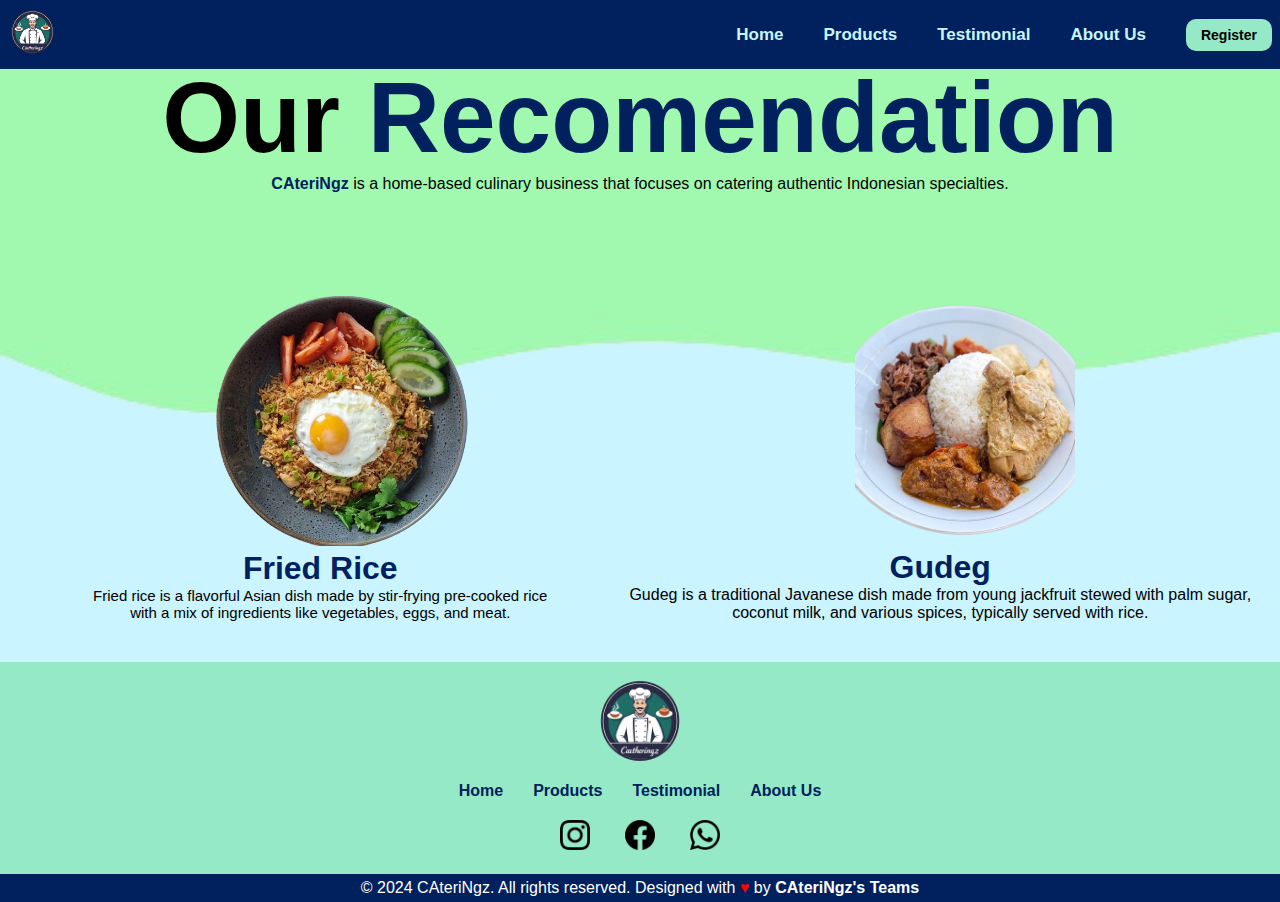
<file: index.html>
<!DOCTYPE html>
<html lang="en">
<head>
    <meta charset="UTF-8">
    <meta name="viewport" content="width=device-width, initial-scale=1.0">
    <title>Home Page</title>
    <link rel="stylesheet" href="style.css">
</head>
<body>
    <!-- NAVBAR -->
    <div class="navbar">
        <div class="logo">
            <img src="./Asset/Logo.png" alt="">
        </div>

        <div class="hamburger-btn" onclick="toggleNavbar()">
            <div class="bar"></div>
            <div class="bar"></div>
            <div class="bar"></div>
        </div>

        <ul class="navigate">
            <li><a href="index.html">Home</a></li>
            <li><a href="./HTML/product.html">Products</a></li>
            <li><a href="./HTML/testimoni.html">Testimonial</a></li>
            <li><a href="./HTML/about.html">About Us</a></li>
        </ul>

        <div class="register-btn">
            <button><a href="./HTML/register.html">Register</a></button>
        </div>
    </div>

    <div class="home" id="home">
        <div class="title">
            <h1>Our <span>Recomendation</span></h1>
            <p><span>CAteriNgz</span> is a home-based culinary business that focuses on catering authentic Indonesian specialties.</p>
        </div>

        <div class="context">
            <div class="left-content">
                <img src="./Asset/Nasi Goreng.png" alt="">
                <h1><span>Fried Rice</span></h1>
                <p>Fried rice is a flavorful Asian dish made by stir-frying pre-cooked rice with a mix of ingredients like vegetables, eggs, and meat.</p>
            </div>

            <div class="right-content">
                <img src="./Asset/Gudeg.png" alt="">
                <h1><span>Gudeg</span></h1>
                <p>Gudeg is a traditional Javanese dish made from young jackfruit stewed with palm sugar, coconut milk, and various spices, typically served with rice.</p>
            </div>
        </div>
    </div>


    <!-- FOOTER -->
    <div class="footer">
        <div class="logo-footer">
            <img src="./Asset/Logo.png" alt="">
        </div>

        <ul class="nav">
            <li><a href="index.html">Home</a></li>
            <li><a href="./HTML/product.html">Products</a></li>
            <li><a href="./HTML/testimoni.html">Testimonial</a></li>
            <li><a href="./HTML/about.html">About Us</a></li>
        </ul>

        <div class="contact">
            <a href="https://www.instagram.com/" target="_blank">
                <img src="./Asset/Instagram.png" alt="">
            </a>
            <a href="https://www.facebook.com/" target="_blank">
                <img src="./Asset/Facebook.png" alt="">
            </a>
            <a href="https://web.whatsapp.com/" target="_blank">
                <img src="./Asset/Whatsapp.png" alt="">
            </a>
        </div>

        <div class="copy-right">
            <p>&copy; 2024 CAteriNgz. All rights reserved. Designed with <span class="hearts">&hearts; </span> by <span class="fo">CAteriNgz's Teams</span></p>
        </div>
    </div>
</body>

<script src="../script.js"></script>

</html>
</file>
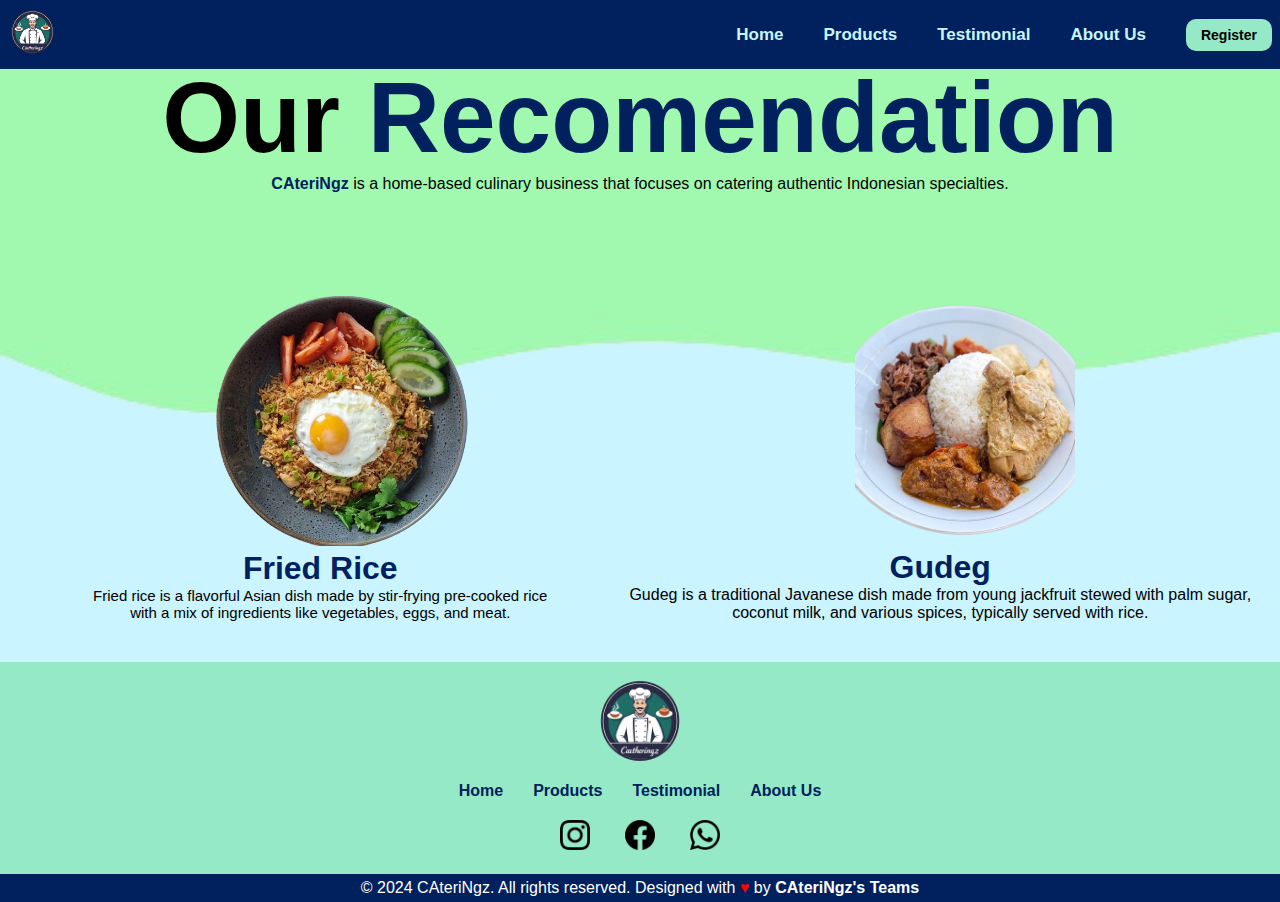
<file: HTML/index.html>
<!DOCTYPE html>
<html lang="en">
<head>
    <meta charset="UTF-8">
    <meta name="viewport" content="width=device-width, initial-scale=1.0">
    <title>Home Page</title>
    <link rel="stylesheet" href="../style.css">
</head>
<body>
    <!-- NAVBAR -->
    <div class="navbar">
        <div class="logo">
            <img src="../Asset/Logo.png" alt="">
        </div>

        <div class="hamburger-btn" onclick="toggleNavbar()">
            <div class="bar"></div>
            <div class="bar"></div>
            <div class="bar"></div>
        </div>

        <ul class="navigate">
            <li><a href="index.html">Home</a></li>
            <li><a href="product.html">Products</a></li>
            <li><a href="testimoni.html">Testimonial</a></li>
            <li><a href="about.html">About Us</a></li>
        </ul>

        <div class="register-btn">
            <button><a href="register.html">Register</a></button>
        </div>
    </div>

    <div class="home" id="home">
        <div class="title">
            <h1>Our <span>Recomendation</span></h1>
            <p><span>CAteriNgz</span> is a home-based culinary business that focuses on catering authentic Indonesian specialties.</p>
        </div>

        <div class="context">
            <div class="left-content">
                <img src="../Asset/Nasi Goreng.png" alt="">
                <h1><span>Fried Rice</span></h1>
                <p>Fried rice is a flavorful Asian dish made by stir-frying pre-cooked rice with a mix of ingredients like vegetables, eggs, and meat.</p>
            </div>

            <div class="right-content">
                <img src="../Asset/Gudeg.png" alt="">
                <h1><span>Gudeg</span></h1>
                <p>Gudeg is a traditional Javanese dish made from young jackfruit stewed with palm sugar, coconut milk, and various spices, typically served with rice.</p>
            </div>
        </div>
    </div>


    <!-- FOOTER -->
    <div class="footer">
        <div class="logo-footer">
            <img src="../Asset/Logo.png" alt="">
        </div>

        <ul class="nav">
            <li><a href="home.html">Home</a></li>
            <li><a href="product.html">Products</a></li>
            <li><a href="testimoni.html">Testimonial</a></li>
            <li><a href="about.html">About Us</a></li>
        </ul>

        <div class="contact">
            <a href="https://www.instagram.com/" target="_blank">
                <img src="../Asset/Instagram.png" alt="">
            </a>
            <a href="https://www.facebook.com/" target="_blank">
                <img src="../Asset/Facebook.png" alt="">
            </a>
            <a href="https://web.whatsapp.com/" target="_blank">
                <img src="../Asset/Whatsapp.png" alt="">
            </a>
        </div>

        <div class="copy-right">
            <p>&copy; 2024 CAteriNgz. All rights reserved. Designed with <span class="hearts">&hearts; </span> by <span class="fo">CAteriNgz's Teams</span></p>
        </div>
    </div>
</body>

<script src="../script.js"></script>

</html>
</file>
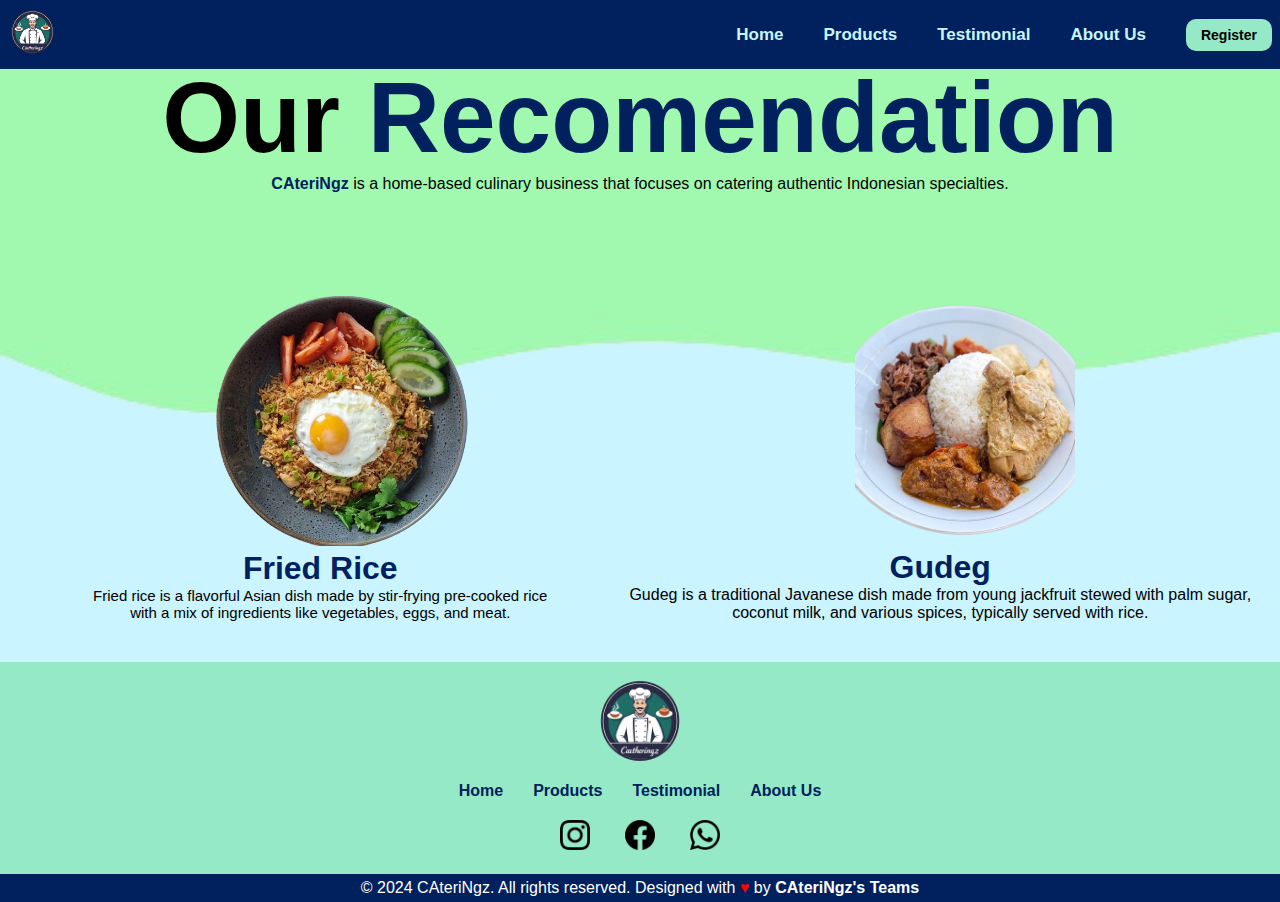
<file: home.html>
<!DOCTYPE html>
<html lang="en">
<head>
    <meta charset="UTF-8">
    <meta name="viewport" content="width=device-width, initial-scale=1.0">
    <title>Home Page</title>
    <link rel="stylesheet" href="style.css">
</head>
<body>
    <div class="navbar">
        <div class="logo">
            <img src="Asset/Logo.png" alt="">
        </div>

        <div class="hamburger-btn" onclick="toggleNavbar()">
            <div class="bar"></div>
            <div class="bar"></div>
            <div class="bar"></div>
        </div>

        <ul class="navigate">
            <li><a href="home.html">Home</a></li>
            <li><a href="product.html">Products</a></li>
            <li><a href="testimoni.html">Testimonial</a></li>
            <li><a href="about.html">About Us</a></li>
        </ul>

        <div class="register-btn">
            <button><a href="register.html">Register</a></button>
        </div>
    </div>

    <div class="home" id="home">
        <div class="title">
            <h1>Our <span>Recomendation</span></h1>
            <p><span>CAteriNgz</span> is a home-based culinary business that focuses on catering authentic Indonesian specialties.</p>
        </div>

        <div class="context">
            <div class="left-content">
                <img src="Asset/Nasi Goreng.png" alt="">
                <h1><span>Fried Rice</span></h1>
                <p>Fried rice is a flavorful Asian dish made by stir-frying pre-cooked rice with a mix of ingredients like vegetables, eggs, and meat.</p>
            </div>

            <div class="right-content">
                <img src="Asset/Gudeg.png" alt="">
                <h1><span>Gudeg</span></h1>
                <p>Gudeg is a traditional Javanese dish made from young jackfruit stewed with palm sugar, coconut milk, and various spices, typically served with rice.</p>
            </div>
        </div>
    </div>


    <!-- FOOTER -->
    <div class="footer">
        <div class="logo-footer">
            <img src="Asset/Logo.png" alt="">
        </div>

        <ul class="nav">
            <li><a href="home.html">Home</a></li>
            <li><a href="product.html">Products</a></li>
            <li><a href="testimoni.html">Testimonial</a></li>
            <li><a href="about.html">About Us</a></li>
        </ul>

        <div class="contact">
            <a href="https://www.instagram.com/" target="_blank">
                <img src="Asset/Instagram.png" alt="">
            </a>
            <a href="https://www.facebook.com/" target="_blank">
                <img src="Asset/Facebook.png" alt="">
            </a>
            <a href="https://web.whatsapp.com/" target="_blank">
                <img src="Asset/Whatsapp.png" alt="">
            </a>
        </div>

        <div class="copy-right">
            <p>&copy; 2024 CAteriNgz. All rights reserved. Designed with <span class="hearts">&hearts; </span> by <span class="fo">CAteriNgz's Teams</span></p>
        </div>
    </div>
</body>

<script src="script.js"></script>

</html>
</file>
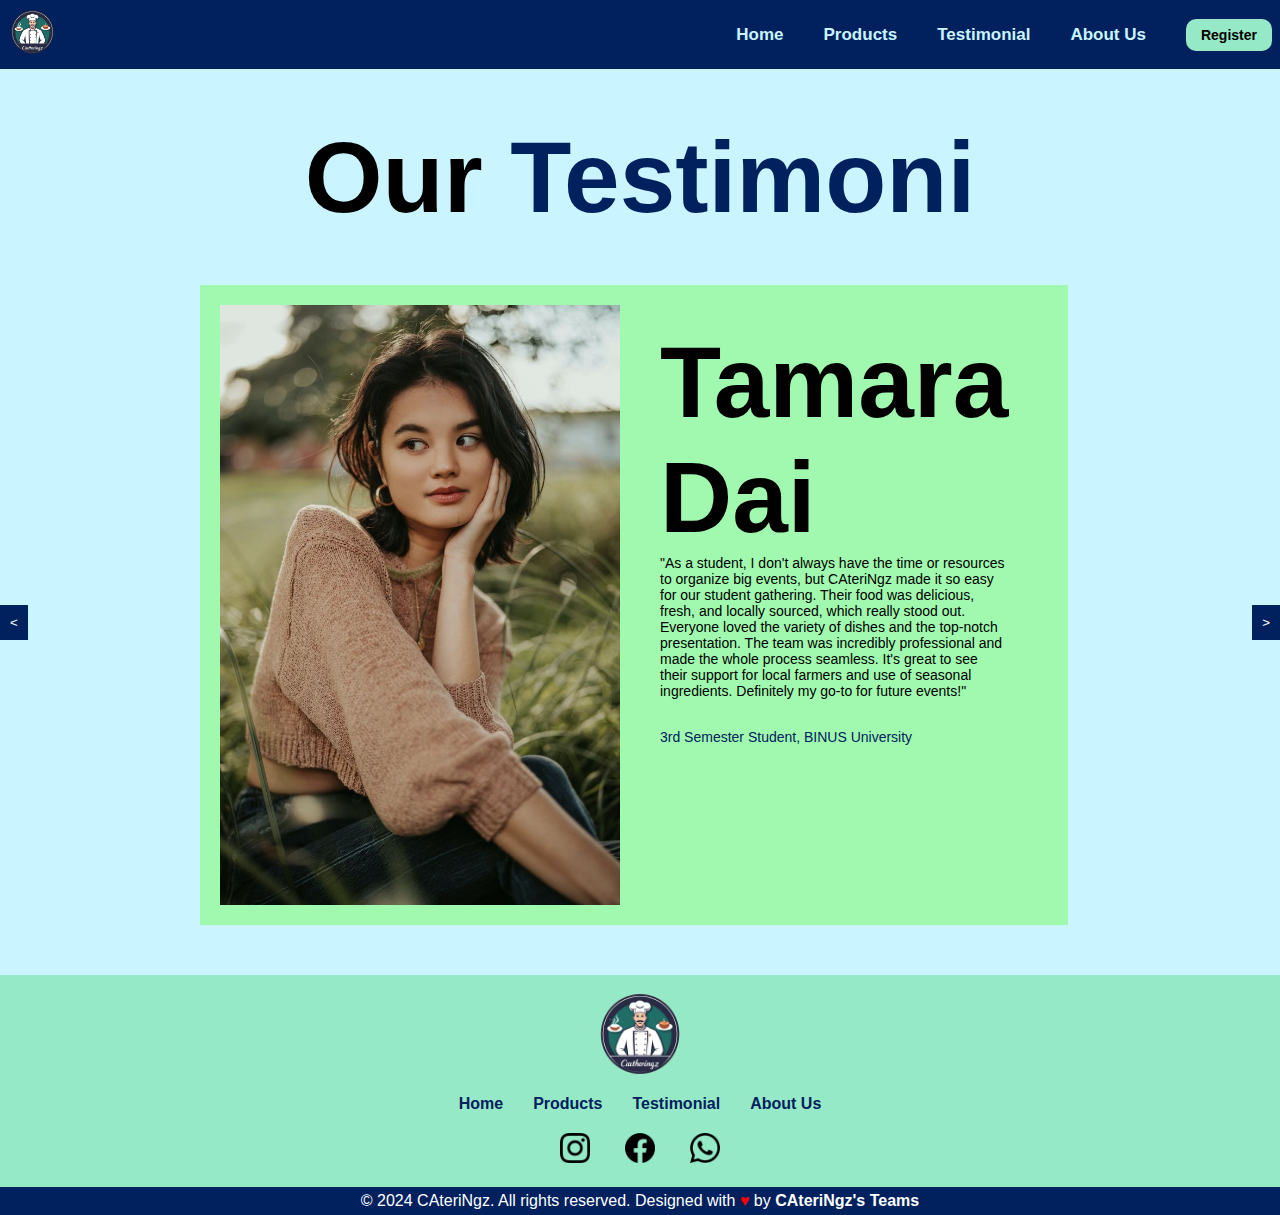
<file: testimoni.html>
<!DOCTYPE html>
<html lang="en">
<head>
    <meta charset="UTF-8">
    <meta name="viewport" content="width=device-width, initial-scale=1.0">
    <title>Testimoni</title>
    <link rel="stylesheet" href="style.css">
</head>
<body>
    <!-- NAVBAR -->
    <div class="navbar">
        <div class="logo">
            <img src="Asset/Logo.png" alt="">
        </div>

        <div class="hamburger-btn" onclick="toggleNavbar()">
            <div class="bar"></div>
            <div class="bar"></div>
            <div class="bar"></div>
        </div>

        <ul class="navigate">
            <li><a href="home.html">Home</a></li>
            <li><a href="product.html">Products</a></li>
            <li><a href="testimoni.html">Testimonial</a></li>
            <li><a href="about.html">About Us</a></li>
        </ul>

        <div class="register-btn">
            <button><a href="register.html">Register</a></button>
        </div>
    </div>

    <!-- TESTIMONI -->
    <div class="testimoni" id="testimoni">
        <div class="title">
            <div class="title">
                <h1>Our <span>Testimoni</span></h1>
            </div>

            <div class="carousel-container">
                <div class="carousel-slide">
                    <div class="cover">
                        <img src="Asset/People1.jpg" alt="">
        
                        <div class="text-content">
                            <h1>Tamara Dai</h1>
                            <p>"As a student, I don't always have the time or resources to organize big events, but CAteriNgz made it so easy for our student gathering. Their food was delicious, fresh, and locally sourced, which really stood out. Everyone loved the variety of dishes and the top-notch presentation. The team was incredibly professional and made the whole process seamless. It's great to see their support for local farmers and use of seasonal ingredients. Definitely my go-to for future events!"</p>
                            <p class="status">3rd Semester Student, BINUS University</p>
                        </div>
                    </div>

                    <div class="cover">
                        <img src="Asset/People2.jpg" alt="">
        
                        <div class="text-content">
                            <h1>Sarah Sastro</h1>
                            <p>"CAteriNgz has consistently impressed me with their culinary delights, providing impeccable service and delectable dishes that elevate any event. From their attention to detail to the use of locally sourced ingredients, they always deliver an unforgettable dining experience."</p>
                            <p class="status">Actress and Public Figure</p>
                        </div>
                    </div>

                    <div class="cover">
                        <img src="Asset/People3.jpg" alt="">
        
                        <div class="text-content">
                            <h1>Ivan Setiawan</h1>
                            <p>I have collaborated with CAteriNgz for various hotel events, and I really appreciate their dedication to quality and service. The distinctive taste and consistent way of working make CAteriNgz a regular at our hotel. They are one of the best catering partners I have ever worked with.</p>
                            <p class="status">General Manager Crystal Palace Hotel</p>
                        </div>
                    </div>
                </div>

                <button class="testi" id="prevBtn" onclick="prevBtn()"> < </button>
                <button class="testi" id="nextBtn" onclick="nextBtn()"> > </button>
            </div>
        </div>
    </div>

    <!-- FOOTER -->
    <div class="footer">
        <div class="logo-footer">
            <img src="Asset/Logo.png" alt="">
        </div>

        <ul class="nav">
            <li><a href="home.html">Home</a></li>
            <li><a href="product.html">Products</a></li>
            <li><a href="testimoni.html">Testimonial</a></li>
            <li><a href="about.html">About Us</a></li>
        </ul>

        <div class="contact">
            <a href="https://www.instagram.com/" target="_blank">
                <img src="Asset/Instagram.png" alt="">
            </a>
            <a href="https://www.facebook.com/" target="_blank">
                <img src="Asset/Facebook.png" alt="">
            </a>
            <a href="https://web.whatsapp.com/" target="_blank">
                <img src="Asset/Whatsapp.png" alt="">
            </a>
        </div>

        <div class="copy-right">
            <p>&copy; 2024 CAteriNgz. All rights reserved. Designed with <span class="hearts">&hearts; </span> by <span class="fo">CAteriNgz's Teams</span></p>
        </div>
    </div>
</body>

<script src="script.js"></script>

</html>
</file>
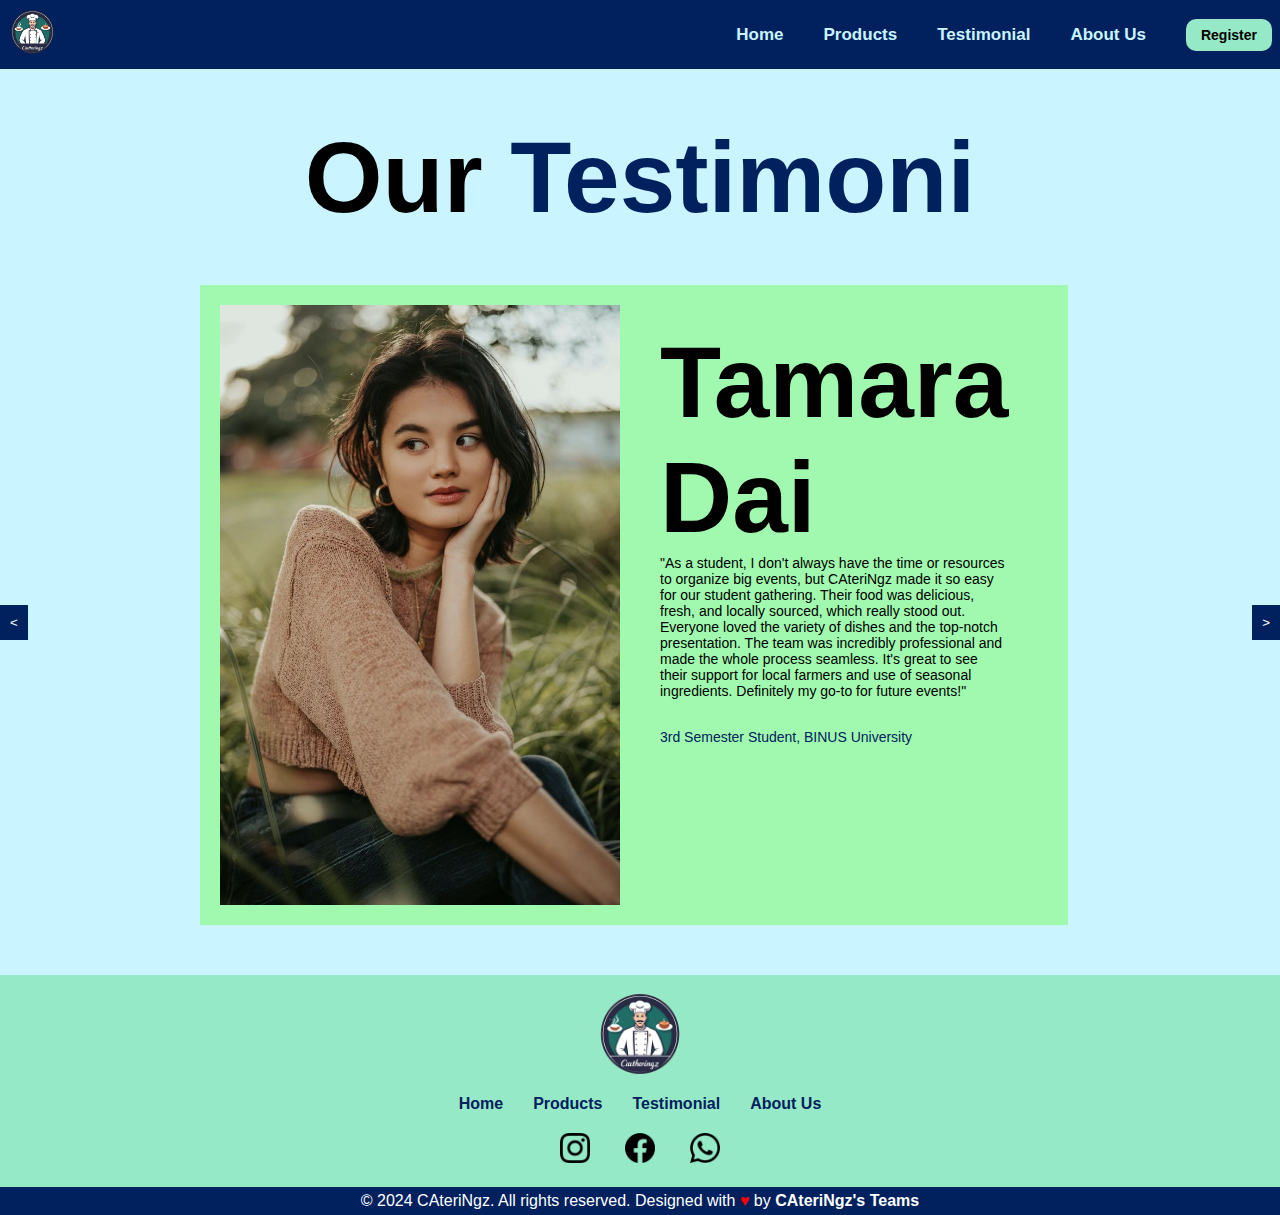
<file: HTML/testimoni.html>
<!DOCTYPE html>
<html lang="en">
<head>
    <meta charset="UTF-8">
    <meta name="viewport" content="width=device-width, initial-scale=1.0">
    <title>Testimoni</title>
    <link rel="stylesheet" href="../style.css">
</head>
<body>
    <!-- NAVBAR -->
    <div class="navbar">
        <div class="logo">
            <img src="../Asset/Logo.png" alt="">
        </div>

        <div class="hamburger-btn" onclick="toggleNavbar()">
            <div class="bar"></div>
            <div class="bar"></div>
            <div class="bar"></div>
        </div>

        <ul class="navigate">
            <li><a href="../index.html">Home</a></li>
            <li><a href="product.html">Products</a></li>
            <li><a href="testimoni.html">Testimonial</a></li>
            <li><a href="about.html">About Us</a></li>
        </ul>

        <div class="register-btn">
            <button><a href="register.html">Register</a></button>
        </div>
    </div>

    <!-- TESTIMONI -->
    <div class="testimoni" id="testimoni">
        <div class="title">
            <div class="title">
                <h1>Our <span>Testimoni</span></h1>
            </div>

            <div class="carousel-container">
                <div class="carousel-slide">
                    <div class="cover">
                        <img src="../Asset/People1.jpg" alt="">
        
                        <div class="text-content">
                            <h1>Tamara Dai</h1>
                            <p>"As a student, I don't always have the time or resources to organize big events, but CAteriNgz made it so easy for our student gathering. Their food was delicious, fresh, and locally sourced, which really stood out. Everyone loved the variety of dishes and the top-notch presentation. The team was incredibly professional and made the whole process seamless. It's great to see their support for local farmers and use of seasonal ingredients. Definitely my go-to for future events!"</p>
                            <p class="status">3rd Semester Student, BINUS University</p>
                        </div>
                    </div>

                    <div class="cover">
                        <img src="../Asset/People2.jpg" alt="">
        
                        <div class="text-content">
                            <h1>Sarah Sastro</h1>
                            <p>"CAteriNgz has consistently impressed me with their culinary delights, providing impeccable service and delectable dishes that elevate any event. From their attention to detail to the use of locally sourced ingredients, they always deliver an unforgettable dining experience."</p>
                            <p class="status">Actress and Public Figure</p>
                        </div>
                    </div>

                    <div class="cover">
                        <img src="../Asset/People3.jpg" alt="">
        
                        <div class="text-content">
                            <h1>Ivan Setiawan</h1>
                            <p>I have collaborated with CAteriNgz for various hotel events, and I really appreciate their dedication to quality and service. The distinctive taste and consistent way of working make CAteriNgz a regular at our hotel. They are one of the best catering partners I have ever worked with.</p>
                            <p class="status">General Manager Crystal Palace Hotel</p>
                        </div>
                    </div>
                </div>

                <button class="testi" id="prevBtn" onclick="prevBtn()"> < </button>
                <button class="testi" id="nextBtn" onclick="nextBtn()"> > </button>
            </div>
        </div>
    </div>

    <!-- FOOTER -->
    <div class="footer">
        <div class="logo-footer">
            <img src="../Asset/Logo.png" alt="">
        </div>

        <ul class="nav">
            <li><a href="home.html">Home</a></li>
            <li><a href="product.html">Products</a></li>
            <li><a href="testimoni.html">Testimonial</a></li>
            <li><a href="about.html">About Us</a></li>
        </ul>

        <div class="contact">
            <a href="https://www.instagram.com/" target="_blank">
                <img src="../Asset/Instagram.png" alt="">
            </a>
            <a href="https://www.facebook.com/" target="_blank">
                <img src="../Asset/Facebook.png" alt="">
            </a>
            <a href="https://web.whatsapp.com/" target="_blank">
                <img src="../Asset/Whatsapp.png" alt="">
            </a>
        </div>

        <div class="copy-right">
            <p>&copy; 2024 CAteriNgz. All rights reserved. Designed with <span class="hearts">&hearts; </span> by <span class="fo">CAteriNgz's Teams</span></p>
        </div>
    </div>
</body>

<script src="../script.js"></script>

</html>
</file>
<file: style.css>
:root{
    --background-color: #CAF4FF;
    --secondary-color: #A0F9AE;
    --third-color: #96E9C6;
    --fourth-color: #00215E;
    --dasar1-color: #FFFFFF;
    --dasar2-color: #000000;
    --fifth-color: #6096B4;
}

*{
    margin: 0;
    padding: 0;
    font-family: 'Segoe UI', Tahoma, Geneva, Verdana, sans-serif;
}

body{
    background-color: var(--background-color);
}


/* NAVBAR */
.logo img{
    width: 65px;
    height: auto;
}

.navbar{
    display: flex;
    justify-content: space-between;
    align-items: center;
    flex-direction: row;
    top: 0;
    left: 0;
    right: 0px;
    background-color: var(--fourth-color);
    z-index: 1000;
    position: fixed;
}

.navigate{
    margin-left: auto;
    text-align: right;
    padding: 0px 40px 0px 20px;
    list-style-type: none;
    display: flex;
    gap: 40px;
}

.navigate a{
    text-decoration: none;
    font-weight: bold;
    color: var(--background-color);
    font-size: 17px;
}

.navigate a:hover{
    text-decoration: underline;
}

.register-btn a{
    text-decoration: none;
    color: var(--dasar2-color);
}

.register-btn a:hover{
    color: var(--fourth-color);
}

.register-btn button{
    background-color: var(--third-color);
    border: none;
    font-weight: bold;
    border-radius: 10px;
    padding: 8px 15px;
    margin-right: 8px;
    cursor: pointer;
    font-size: 14px;
    transition: 0.5s ease;
}

.register-btn button:hover{
    background-color: white;
    border: none;
    font-weight: bold;
    border-radius: 10px;
    padding: 8px 15px;
    margin-right: 8px;
    cursor: pointer;
    font-size: 14px;
    transition: 0.5s ease;
    text-decoration: underline;
}


/* HOME PAGE */
.home{
    background-image: url(Asset/BG1.png);
    background-size: cover;
    background-repeat: no-repeat;
    background-position: center;
}

.title{
    position: relative;
    text-align: center;
    padding-top: 20px;
    margin-top: 40px;
}

.title h1{
    font-size: 100px;
    font-weight: bold;
}

span{
    color: var(--fourth-color);
    font-weight: bold;
}

.context{
    position: relative;
    display: flex;
    justify-content: space-between;
    flex-direction: row;
    text-align: center;
    margin: 0px 20px;
    padding-bottom: 40px;
}

.left-content, .right-content{
    text-align: center;
}

.context img{
    width: 300px;
    height: auto;
    margin: 100px 0px 0px 50px;
}

.right-content img{
    width: 220px;
    height: auto;
}

.left-content p{
    font-size: 15px;
    margin: 0px 70px;
}

/* PRODUCTS */
.left{
    margin: 50px 50px 0px 50px;
    display: flex;
    align-items: flex-start;
}

.left img{
    width: 50%;
    height: auto;
    margin-right: 50px;
}

.left h1{
    margin: 100px 0px 10px 0px;
    font-size: 50px;
}

.left p{
    margin-bottom: 20px;
}

.btn-menu button{
    background-color: var(--secondary-color);
    color: var(--dasar2-color);
    border: none;
    font-weight: bold;
    border-radius: 10px;
    padding: 8px 15px;
    margin-right: 8px;
    cursor: pointer;
    font-size: 14px;
    transition: 0.5s ease;
}

.btn-menu button:hover{
    background-color: var(--dasar1-color);
    color: var(--fifth-color);
    border: none;
    font-weight: bold;
    border-radius: 10px;
    padding: 8px 15px;
    margin-right: 8px;
    cursor: pointer;
    font-size: 14px;
    transition: 0.5s ease;
}

.right{
    margin: 50px;
    display: flex;
    align-items: flex-start;
}

.right img{
    width: 50%;
    height: auto;
    margin-left: 50px;
}

.right h1{
    margin: 200px 0px 10px 0px;
    font-size: 50px;
}

.right p{
    margin-bottom: 20px;
}

.content-left, .content-right{
    position: relative;
}


/* TESTIMONI */
.cover{
    background-color: var(--secondary-color);
    display: flex;
    margin: 50px 200px;
    padding: 20px;
    text-align: left;
}

.text-content{
    margin: 20px 40px;
}

.text-content p{
    font-size: 14px;
    margin-bottom: 30px;
}

.status{
    color: var(--fourth-color);
}

.cover img{
    width: 400px;
    height: auto;
}

.carousel-container{
    overflow: hidden;
    position: relative;
}

.carousel-slide{
    display: flex;
    transition: transform 0.5s;
}

.testi{
    position: absolute;
    top: 50%;
    padding: 10px;
    background-color: var(--fourth-color);
    color: white;
    border: none;
}

#prevBtn{
    left: 0px;
}

#nextBtn{
    right: 0px;
}


/* ABOUT US */
.garis hr{
    width: 50%;
    border: 2px solid var(--fourth-color);
}

.garis{
    display: flex;
    justify-content: center;
}

.our-story{
    display: flex;
    align-items: center;
}

.title-about{
    text-align: center;
}

.story-content h1{
    margin-bottom: 20px;
    font-size: 50px;
}

.title-about h1{
    margin-bottom: 20px;
    font-size: 50px;
}

.story-content p{
    margin: 0px 100px 0px 0px;
}

.our-vision{
    position: relative;
    padding: 100px;
    overflow: hidden;
}

.our-vision::before{
    content: "";
    position: absolute;
    top: 0;
    left: 0;
    width: 100%;
    height: 100%;
    background-image: url(Asset/BG3.jpg);
    background-repeat: no-repeat;
    background-size: cover;
    background-position: center;
    opacity: 0.4;
    z-index: 1;
}

.vision-content{
    position: relative;
    z-index: 2;
    text-align: center;
}

.vision-content p{
    font-weight: bold;
}

.our-mission{
    margin-top: 50px;
    margin-bottom: 50px;
}   

.our-mission{
    position: relative;
    padding: 100px;
    overflow: hidden;
}

.our-mission::before{
    content: "";
    position: absolute;
    top: 0;
    left: 0;
    width: 100%;
    height: 100%;
    background-image: url(Asset/BG4.jpg);
    background-repeat: no-repeat;
    background-size: cover;
    background-position: center;
    opacity: 0.4;
    z-index: 1;
}

.mission-content{
    position: relative;
    z-index: 2;
    text-align: center;
}

.logo-mission{
    display: flex;
    justify-content: space-between;
    margin-top: 50px;
}

.content-display{
    margin-top: 40px;
}

.content-display h3{
    font-size: 40px;
    color: var(--fourth-color);
    font-weight: bolder;
}

.content-display p{
    font-weight: 600;
}


/* REGISTER */
.container {
    background-color: #C1E1FF;
    width: 100%;
    min-height: 100vh;
    display: flex;
    flex-direction: column;
    align-items: center;
}

.box{
    position: relative;
    width: 700px;
    height: 650px;
    padding: 20px 40px 0px 20px;
    display: flex;
    align-items: center;
    flex-direction: column;
    background: linear-gradient(to bottom, white 5%, #FEFEFE 10%, #F6F4F4 30%, #DEDCDC 100%);
    opacity: 80;
    border-radius: 30px;
    box-shadow: 3px 4px 2px var(--fourth-color);
    margin-top: 50px;
}

.inputs{
    display: flex;
    flex-direction: column;
    margin-bottom: 15px;
    width: 100%;
}

.box form{
    width: 90%;
}

.inputs label{
    margin-bottom: 5px;
    font-size: 24px;
    letter-spacing: 2px;
    font-weight: bold;
    color: var(--fourth-color);
}

.inputs input{
    height: 30px;
    border-radius: 6px;
    background-color: transparent;
    border: 3px solid var(--fourth-color);
    font-size: 16px;
    padding-left: 20px;
    width: 100%;
}

.inputs input::placeholder{
    font-size: 16px;
    font-weight: 500;
    columns: #959595;
    letter-spacing: 1px;
}

.inputs textarea::placeholder{
    font-size: 16px;
    font-weight: 500;
    columns: #959595;
    letter-spacing: 1px;
}

.inputs textarea{
    border: 3px solid var(--fourth-color);
    font-size: 16px;
    padding-left: 20px;
    width: 100%;
    background-color: transparent;
    border-radius: 6px;
}

.show{
    position: absolute;
    top: 50%;
    transform: translateY(-50%);
    right: 32px;
    width: 36.92px;
    height: 40.02px;
    color: #22539F;
    cursor: pointer;
}

.p-details{
    margin-bottom: 10px;
}

.p-details label{
    font-size: 24px;
    letter-spacing: 2px;
    font-weight: bold;
    color: var(--fourth-color);
}

form .p-details .category{
    display: flex;
    width: 100%;
    gap: 50px;
}

.p-details input{
    position: absolute;
    opacity: 0;
}

.p-details .category label{
    display: flex;
    align-items: center;
}

.p-details .category .dot {
    margin: 10px 20px 0px 0px;
    width: 30px;
    height: 30px;
    border-radius: 50%;
    border: 4px solid var(--fourth-color);
    background-color: white;
    transition: 0.1s;
}

.details{
    font-size: 28px;
    font-weight: bold;
    color: var(--fourth-color);
}

#dot-1:checked ~ .category label .one,
#dot-2:checked ~ .category label .two{
    background-color: var(--third-color);
}

.container button{
    margin-top: 59px;
    margin-bottom: 90px;
    width: 498px;
    height: 83px;
    background-color: var(--fourth-color);
    color: white;
    font-size: 40px;
    font-weight: bold;
    border: none;
    border-radius: 10px;
    cursor: pointer;
    transition: .5s;
    box-shadow: 0px 4px 4px rgba(0, 0, 0, 0.25);

}

.container button:hover{
    color: var(--fourth-color);
    background-color: var(--dasar1-color);
}

.error-message{
    color: red;
    font-weight: bold;
    margin-top: 5px;
    font-size: 0.9em;
}


/* FOOTER */
.footer{
    background-color: var(--third-color);
    color: var(--dasar1-color);
}

.logo-footer{
    display: flex;
    justify-content: center;
    height: 120px;
}

.nav a{
    text-decoration: none;
    color: var(--fourth-color);
    font-weight: bold;
}

.nav{
    display: flex;
    list-style-type: none;
    gap: 30px;
    justify-content: center;
}

.nav a:hover{
    text-decoration: underline;
}

.contact{
    display: flex;
    justify-content: center;
    gap: 35px;
    margin-top: 20px;
}

.contact img{
    height: 30px;
}

.copy-right{
    display: flex;
    justify-content: center;
    background-color: var(--fourth-color);
    margin-top: 20px;
    font-size: 16px;
    padding: 5px;
}

.hearts{
    color: red;
}

.fo{
    color: var(--dasar1-color);
    font-weight: bold;
}


/* TABLET */
@media screen and (max-width: 768px){
/* NAVBAR */
    .navbar{
        display: flex;
        justify-content: space-between;
        align-items: center;
        flex-direction: row;
        top: 0;
        left: 0;
        right: 0;
        background-color: var(--fourth-color);
        z-index: 1000;
        position: fixed;
    }

    .navigate{
        display: none;
        width: 420px;
        margin-top: 8px;
        top: 100px;
        left: 0;
        background-color: var(--fifth-color);
        border-radius: 20px;
        align-items: center;
        justify-content: center;
    }

    .hamburger{
        display: flex;
        flex-direction: row;
        cursor: pointer;
    }

    .bar{
        width: 25px;
        height: 3px;
        background-color: var(--dasar1-color);
        margin: 3px 15px;
    }

    .hamburger{
        display: flex;
    }

    .navigate.show{
        display: flex;
    }

    .title h1{
        margin-top: 20px;
    }

    .register-btn{
        margin-right: 10px;
    }

/* HOME PAGE */
    .home{
        background-image: url(Asset/BG1.png);
        background-size: cover;
        background-repeat: no-repeat;
        background-position: center;
    }

    .title{
        position: relative;
        text-align: center;
        padding-top: 20px;
        margin-top: 40px;
    }

    .title h1{
        font-size: 50px;
        font-weight: bold;
    }

    .context{
        flex-direction: column;
        text-align: center;
        margin: 0px 20px;
        padding-bottom: 40px;
    }

/* PRODUCTS */  
    .left h1{
        margin: 0px 0px 10px 0px;
        font-size: 40px;
    }

    .right h1{
        margin: 0px 25px 10px 0px;
        font-size: 40px;
    }

    .right p{
        margin-bottom: 20px;
    }

    .content-left, .content-right{
        position: relative;
    }

/* TESTIMONI */
    .cover{
        background-color: var(--secondary-color);
        display: flex;
        margin: 50px 200px;
        padding: 20px;
        text-align: left;
        flex-direction: column;
        text-align: center;
        align-items: center;
    }

    .text-content{
        margin: 20px 0px;
    }

    .cover img{
        width: 180px;
        height: auto;
    }

/* ABOUT US */
    .our-story{
        display: flex;
        align-items: center;
        flex-direction: column;
    }

    .story-content h1{
        text-align: center;
    }

    .title-about h1{
        margin-bottom: 20px;
        font-size: 50px;
    }

    .story-content p{
        margin: 0px 50px 20px 50px;
        text-align: center;
    }

    .mission-content{
        position: relative;
        z-index: 2;
        text-align: center;
    }

    .logo-mission{
        display: flex;
        justify-content: center;
        margin-top: 50px;
    }

    .logo-mission img{
        width: 100px;
        margin: 0px 8px;
    }

    .content-display{
        margin-top: 40px;
    }

    .content-display h3{
        font-size: 40px;
        color: var(--fourth-color);
        font-weight: bolder;
    }

    .content-display p{
        font-weight: 600;
    }

/* REGISTER */
    .box{
        width: 500px;
    }
}

/* MOBILE L */
@media screen and (max-width: 426px){
    /* NAVBAR */

    .navigate{
        display: none;
        width: 320px;
    }

    .navigate a{
        font-size: 14px;
    }

/* PRODUCT */
    .left img{
        margin-left: -40px;
    }
    
    .right{
        margin-left: 20px;
    }

/* TESTIMONI */
    .cover{
        margin: 50px 100px;
    }

/* ABOUT US */
    .logo-mission img{
        width: 60px;
        margin: 0px 12px;
    }

/* REGISTER */
    .box{
        width: 240px;
        padding: 20px 40px 0px 20px;
    }

    .p-details .details{
        font-size: 16px;
    }
    
    .p-details .category .dot {
        width: 12px;
        height: 12px;
    }

    .container button{
        width: 400px;
    }

/* FOOTER */
    .copy-right{
        font-size: 10px;
    }
}

/* MOBILE M */
@media screen and (max-width: 376px){
/* NAVBAR */
    .navigate{
        display: none;
        width: 270px;
    }

    .navigate a{
        font-size: 12px;
    }

/* PRODUCT */
    .left img{
        margin-left: -40px;
        margin-right: 20px;
    }
    
    .right img{
        margin-left: 20px;
    }

/* TESTIMONI */
    .cover{
        margin: 50px 75px;
    }

/* ABOUT US */
    .our-story img{
        width: 100%;
        height: auto;
    }

    .logo-mission img{
        width: 50px;
        margin: 0px 14px;
    }

/* REGISTER */
    .box{
        width: 240px;
        padding: 20px 40px 0px 20px;
    }
    
    .p-details .category .dot {
        margin: 10px 20px 0px 0px;
        width: 12px;
        height: 12px;
    }

    .container button{
        width: 350px;
    }
}

/* MOBILE S */
@media screen and (max-width: 321px){
/* NAVBAR */
    .navigate{
        display: none;
        width: 200px;
        gap: 0;
    }
    
    .navigate a{
        font-size: 12px;
        margin: 0px 8px;
    }

/* HOME */
    .title h1{
        font-size: 40px;
    }

    .left-content img, .right-content img{
        width: 220px;
        height: auto;
    }

    .left-content{
        align-items: center;
    }
    
/* PRODUCT */
    .left img{
        margin-left: -40px;
        margin-right: 10px;
    }
        
    .right img{
        margin-left: 2px;
    }
    
/* TESTIMONI */
    .cover{
        margin: 50px 50px;
    }
    
/* ABOUT US */
    .logo-mission img{
        width: 50px;
        margin: 0px 6px;
    }
    
/* REGISTER */
    .box{
        width: 240px;
        padding: 20px 40px 0px 20px;
    }
        
    .p-details .category .dot {
        margin: 10px 20px 0px 0px;
        width: 12px;
        height: 12px;
    }
    
    .container button{
        width: 300px;
    }

/* FOOTER */
    .nav a{
        font-size: 12px;
    }

    .copy-right{
        font-size: 8px;
    }
}
</file>
